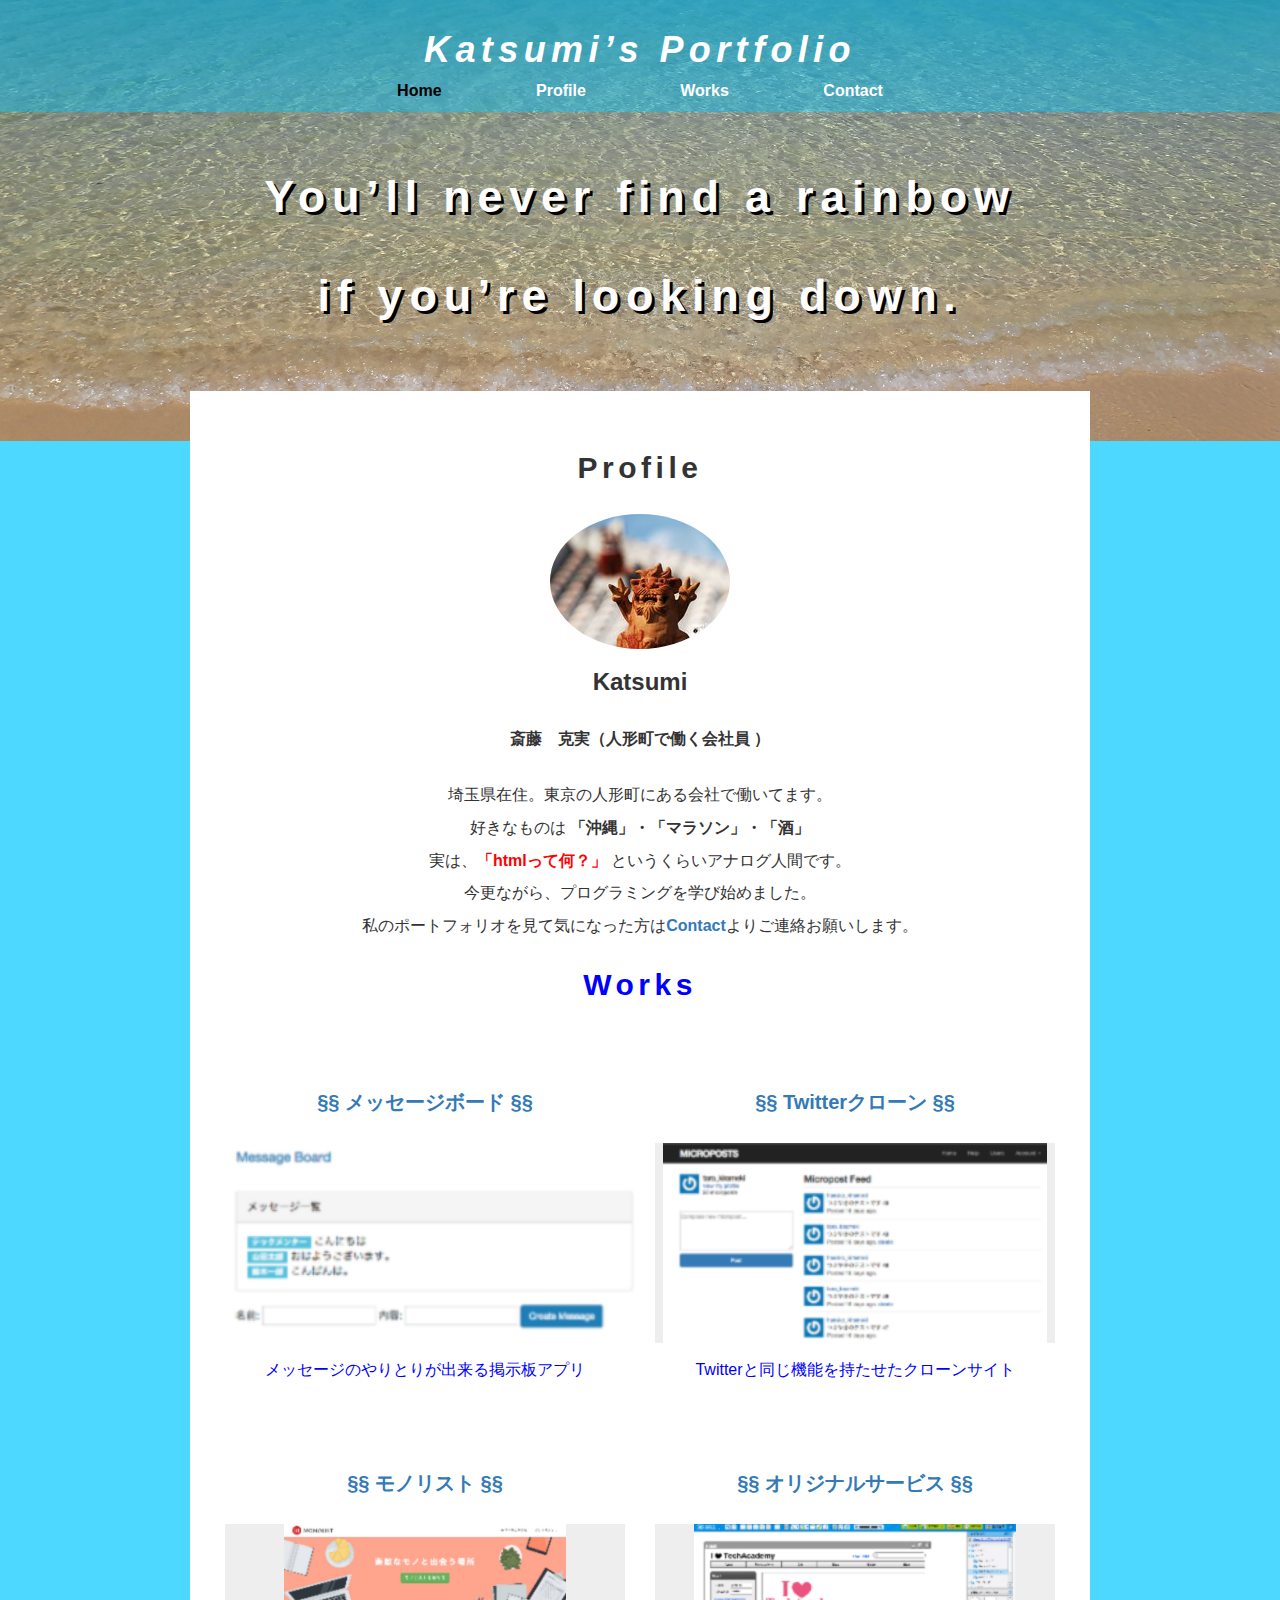
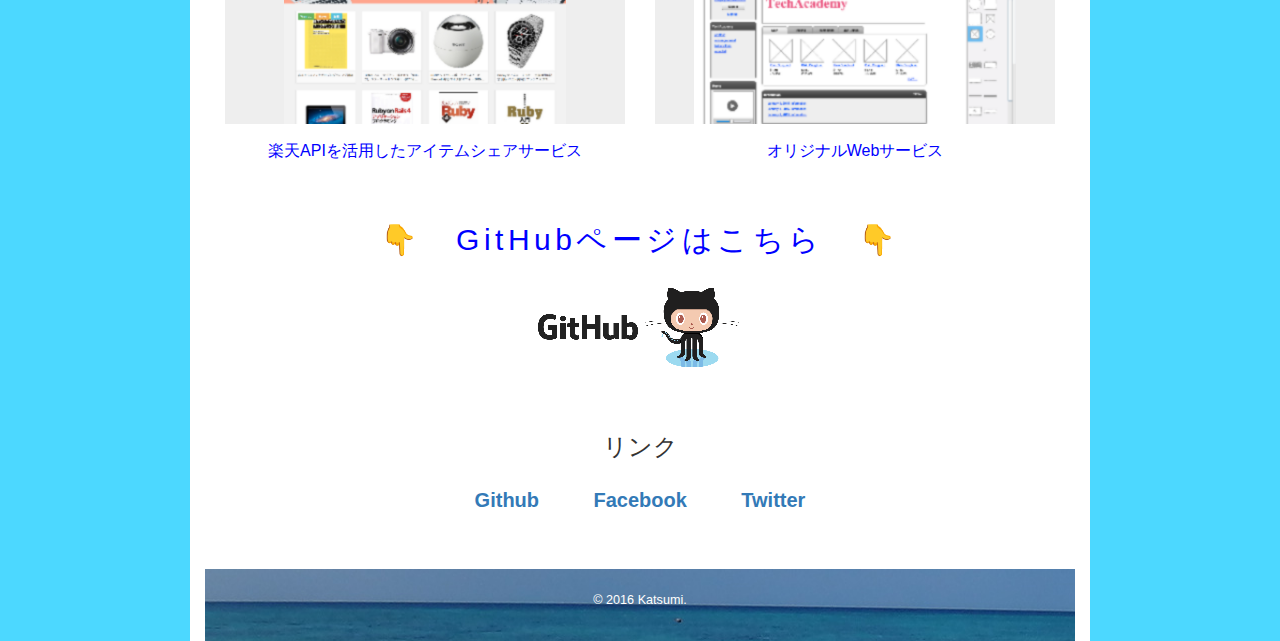
<file: index.html>
<!DOCTYPE html>
<html lang="ja">
  <head>
    <meta charset="utf-8">
    <meta http-equiv="X-UA-Compatible" content="IE=edge">
    <meta name="viewport" content="width=device-width, initial-scale=1">
    <title>Katsumi’s Portfolio</title>
    <meta name="description" content="「htmlって何？」という超初心者が
    プログラミングを学びはじめてから10日で作成したポートフォリオを紹介するページ">
    <!-- BootstrapのCSS読み込み -->
    <link rel="stylesheet" href="//maxcdn.bootstrapcdn.com/bootstrap/3.3.5/css/bootstrap.min.css">
    <link rel="stylesheet" href="./css/custom.css">
    <!-- jQuery読み込み -->
    <script src="//ajax.googleapis.com/ajax/libs/jquery/1.11.3/jquery.min.js"></script>
    <!-- BootstrapのJS読み込み -->
    <script src="//maxcdn.bootstrapcdn.com/bootstrap/3.3.5/js/bootstrap.min.js"></script>
  </head>
  <body id="index">
    <header>
      <nav>
        <h1><a href="#">Katsumi’s Portfolio</a></h1>
        <ul>
          <li><a href="index.html" class="selected">Home</a></li>
          <li><a href="#">Profile</a></li>
          <li><a href="#">Works</a></li>
          <li><a href="contact.html" target="_blank">Contact</a></li>
        </ul>
      </nav>
      <div id="logo">
        <h2><strong>You’ll never find a rainbow 
        <br>
        <br>
        if you’re looking down.</strong></h2>
      </div>
    </header>
    <div class="container">
      <section>
        
<!-- プロフィール紹介 -->
      <div id="profile">
        <h2><strong>Profile</strong></h2>
        <img src="./img/profile.jpg" alt="プロフィール写真">
        <h3><strong>Katsumi</strong></h3>
        <br>
        <p><strong>斎藤　克実（人形町で働く会社員 ）</strong></p>
        <br>
         <p>埼玉県在住。東京の人形町にある会社で働いてます。</p>
         <p>好きなものは <strong>「沖縄」・「マラソン」・「酒」</strong></p>
         <p>実は、<strong><span class="red">「htmlって何？」</span></strong> というくらいアナログ人間です。</p>
         <p>今更ながら、プログラミングを学び始めました。</p>
         <p>私のポートフォリオを見て気になった方は<strong><a href="contact.html">Contact</a></strong>よりご連絡お願いします。</p>
      </div>
<!-- ポートフォリオ紹介 -->

        <div class="portfolio">
          
        <h2><strong>Works</strong></h2>
        
        <div class="row" id="caption">
          <section class="col-sm-6">
             <h3><a href="http://katsumi-message-board.herokuapp.com/" target="_blank">§§ メッセージボード §§</a></h3>
             <figure>
               <img src="./img/pot1.png" alt="メッセージボード">
               <figcaption>メッセージのやりとりが出来る掲示板アプリ</figcaption>
             </figure>
          </section>
          <section class="col-sm-6">
             <h3><a href="#" target="_blank">§§ Twitterクローン §§</a></h3>
             <figure>
               <img src="./img/pot2.png" alt="Twitterクローン">
               <figcaption>Twitterと同じ機能を持たせたクローンサイト</figcaption>
             </figure>
          </section>
          <section class="col-sm-6">
             <h3><a href="#" target="_blank">§§ モノリスト §§</a></h3>
             <figure>
               <img src="./img/pot3.png" alt="モノリスト">
               <figcaption>楽天APIを活用したアイテムシェアサービス</figcaption>
             </figure>
          </section>
          <section class="col-sm-6">
             <h3><a href="#" target="_blank">§§ オリジナルサービス §§</a></h3>
             <figure>
               <img src="./img/pot4.png" alt="オリジナルサービス">
               <figcaption>オリジナルWebサービス</figcaption>
             </figure>
          </section>
        </div>
        
         <div class=git>
           <h2>👇　GitHubページはこちら　👇</h2>
           <a href="https://github.com/sherry0905" target="_blank">
           <img src="./img/GitHub-Logo.png" alt="GitHubロゴ">
           <img src="./img/Octocat.png" alt="Octocatロゴ">
           </a>
         </div>
           
        </div>
        <br>
        <br>
        <h3>リンク</h3>
        <ul>
          <li><a href="https://github.com/sherry0905" target="_blank">Github</a></li>
          <li><a href="#" target="_blank">Facebook</a></li>
          <li><a href="#" target="_blank">Twitter</a></li>
        </ul>
      </section>
      <footer>
        <p><small>&copy; 2016 Katsumi.</small></p>
      </footer>
    </div>
  </body>
</html>
</file>
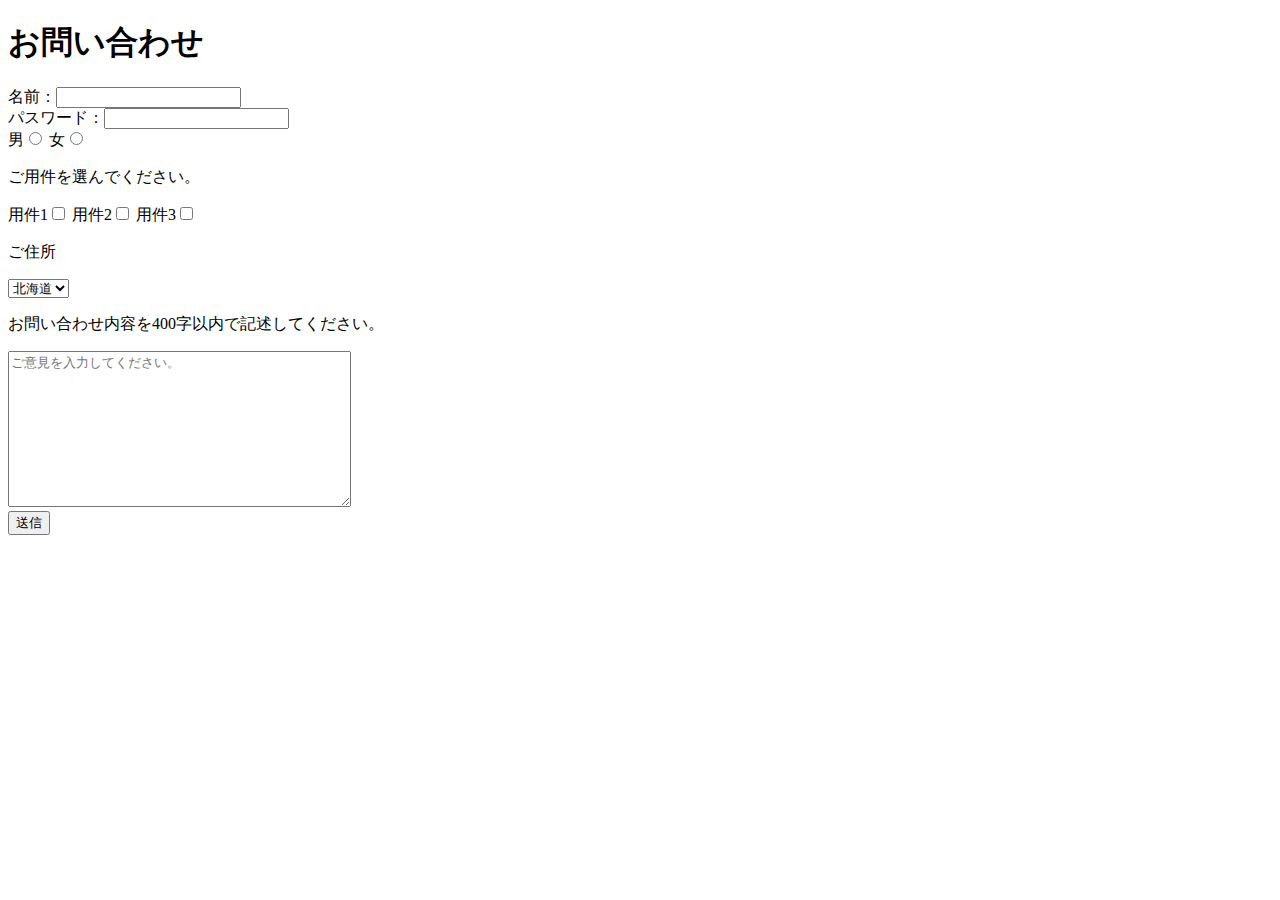
<file: contact.html>
<!DOCTYPE html>
<html lang="ja">
<head>
    <meta charset ="utf-8">
    <title>お問い合わせフォーム</title>
</head>

<body>
    <h1>お問い合わせ</h1>
    <form action="" method="post">
        <input type="hidden" value="secret_data">
        
        <label>名前：<input type="text" name="login_name"/></label>
        <br>
        <label>パスワード：<input type="password" name="password"/></label>
        <br>
        <div>
            <label>男<input type="radio" name="gender" value="man"></label>
            <label>女<input type="radio" name="gender" value="woman"></label>
        </div>
        <div>
            <p>ご用件を選んでください。</p>
            <label>用件1<input type="checkbox" name="hobby" value="1"></label>
            <label>用件2<input type="checkbox" name="hobby" value="2"></label>
            <label>用件3<input type="checkbox" name="hobby" value="3"></label>
        </div>
        <div>
            <p>ご住所</p>
            <select name="select1">
                <option value="1">北海道</option>
                <option value="2">東京都</option>
                <option value="3">沖縄県</option>
            </select>
        </div>
        <div>
            <p>お問い合わせ内容を400字以内で記述してください。</p>
            <textarea name="opinion" cols="40" rows="10" maxlength="400"
            placeholder="ご意見を入力してください。"></textarea>
        </div>
        <input type="submit" value="送信">
    </form>
</body>

</html>
</file>
<file: css/custom.css>
* {
  margin: 0;
  padding: 0;
}

body {
  font-family: YuGothic, "游ゴシック", "メイリオ", Meiryo, "ヒラギノ角ゴ Pro W3", "Hiragino Kaku Gothic Pro", sans-serif;
  background-color: rgba(0,200,255,0.7 );
  font-size: 16px;
}

span.red {
  color: red;
}

header {
  background-image: url("../img/bg.jpg");
  background-position: center center;
  background-size: cover;
  background-repeat: no-repeat;
  padding-bottom: 100px;
}

#logo {
  padding: 10px 0;
  text-align: center;
}

#logo h2 {
  letter-spacing: 0.15em;
  color: #fff;
  text-shadow: 3px 3px 0px #000;
  font-size: 45px
}

nav {
  margin: 0 0 30px 0;
  padding: 10px 0;
  text-align: center;
  background-color: rgba(0,200,255,0.4 );
}

nav h1 a{
  letter-spacing: 0.15em;
  color: #fff;
  font-weight: bolder;
  font-style: italic;
}

nav ul {
  margin: 0 10px;
  padding: 0;
}

nav ul li {
  margin: 0 20px;
  display: inline-block;
}

nav ul li a {
  padding: 15px 25px;
  text-decoration: none;
  color: #fff;
  font-weight: bold;
  font-size: 16px;
}

nav ul li a.selected {
  color: #000;
}

.container {
  max-width: 900px;
  margin: -50px auto 0;
  background-color: #fff;
}

section {
  padding: 30px 20px;
}

#profile p{
  text-align: center;
}

#profile>img{
  display: block;
  margin: auto;
  max-width: 360px;
  border-radius: 100%;
}
section h2 {
  padding: 10px 0 20px 0;
  text-align: center;
  letter-spacing: 0.15em;
}

section h3{
  text-align: center;
}

section ul{
  text-align: center;
}

section ul li  {
  display: inline-block;
  text-align: center;
  padding: 15px 25px;
  text-decoration: none;
  font-weight: bold;
  font-size: 20px;
}

#caption img {
  height: 200px;
}

#caption figure {
  text-align: center;
  background: #eee;
}

#caption figcaption {
  background: #fff;
  padding-top: 1em;
}

#caption h3{
  font-size: 20px;
  font-weight: bold;
  margin: 30px auto
}
.portfolio{
  color: blue
}

.git{
 text-align: center;
}

footer {
  background-image: url("../img/bg.jpg");
  padding: 20px 0;
  font-size: 93%;
  text-align: center;
  background-color: #ccc;
  color: #fff;
}
</file>
